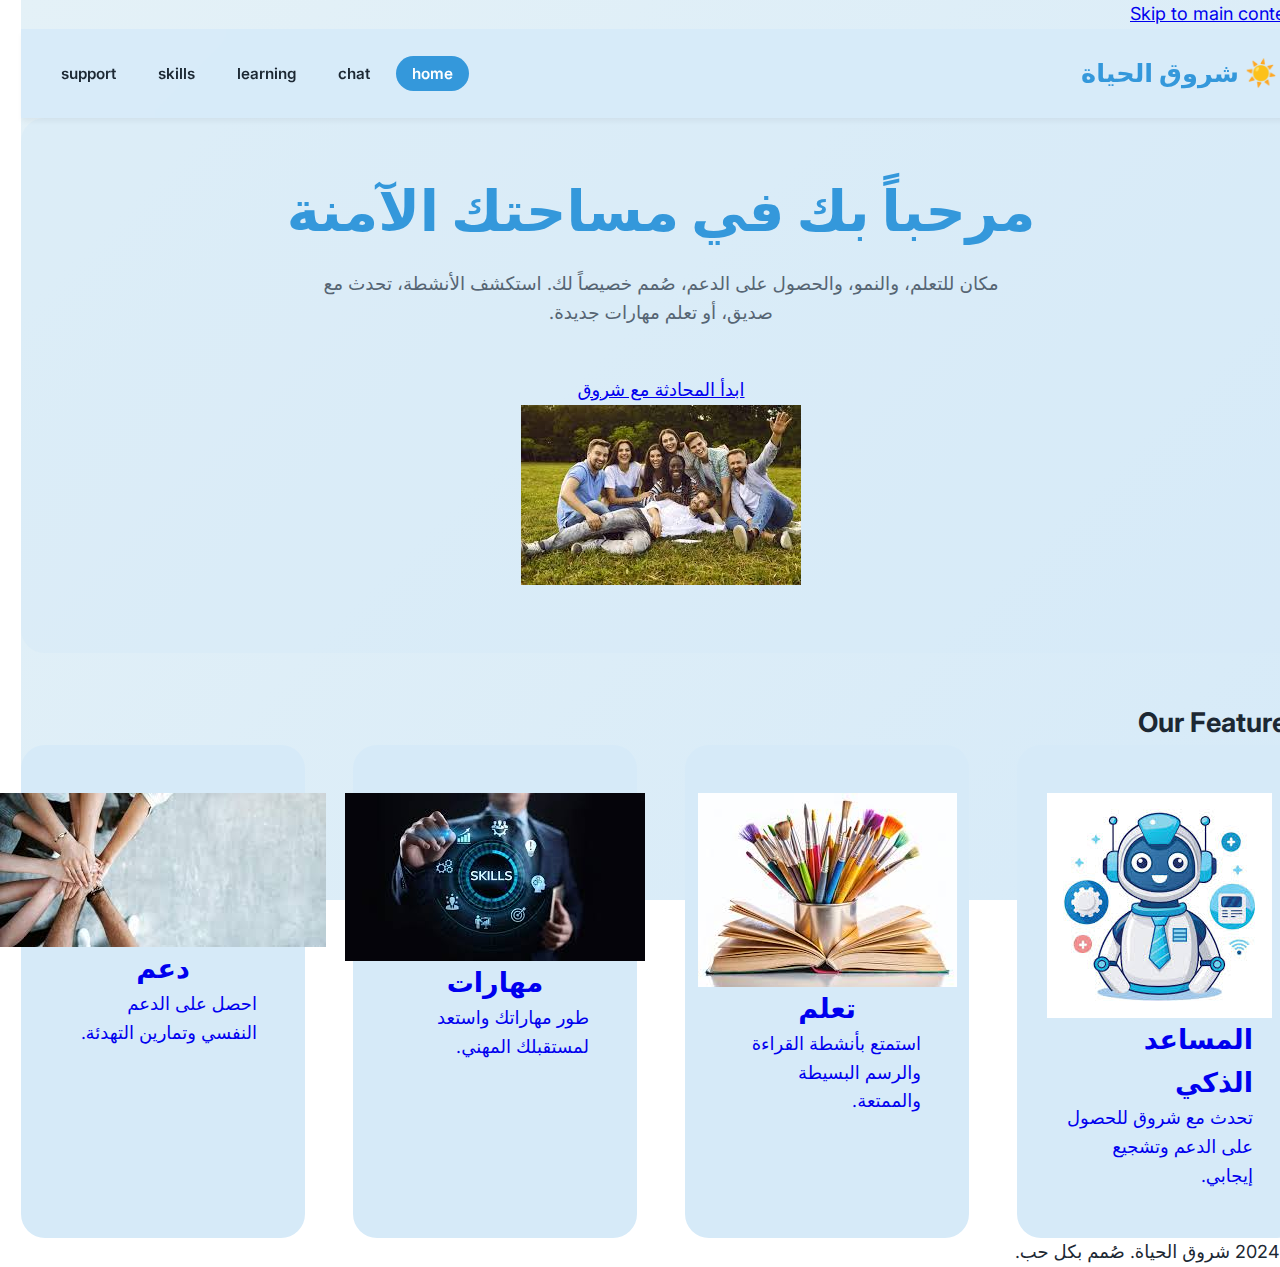
<file: index.html>
<!DOCTYPE html>
<html lang="ar" dir="rtl">

<head>
    <meta charset="UTF-8">
    <meta name="viewport" content="width=device-width, initial-scale=1.0">
    <title>Shorouq Al-Hayat - Home</title>
    <link rel="stylesheet" href="style.css">
    <!-- Using Google Fonts: Inter for high readability -->
    <link rel="preconnect" href="https://fonts.googleapis.com">
    <link rel="preconnect" href="https://fonts.gstatic.com" crossorigin>
    <link href="https://fonts.googleapis.com/css2?family=Inter:wght@400;600;700&display=swap" rel="stylesheet">
</head>

<body>
    <!-- Accessibility Skip Link -->
    <a href="#main-content" class="skip-link">Skip to main content</a>

    <header role="banner">
        <a href="index.html" class="logo" aria-label="الرئيسية">
            ☀️ شروق الحياة
        </a>
        <nav role="navigation" aria-label="القائمة الرئيسية">
            <ul>
                <li><a href="index.html" class="active" aria-current="page">home</a></li>
                <li><a href="chat.html"> chat</a></li>
                <li><a href="learning.html">learning</a></li>
                <li><a href="skills.html">skills</a></li>
                <li><a href="support.html">support</a></li>
            </ul>
        </nav>
    </header>

    <main id="main-content" role="main">
        <section class="hero" aria-labelledby="hero-title">
            <h1 id="hero-title">مرحباً بك في مساحتك الآمنة</h1>
            <p>مكان للتعلم، والنمو، والحصول على الدعم، صُمم خصيصاً لك. استكشف الأنشطة، تحدث مع صديق، أو تعلم مهارات
                جديدة.</p>
            <a href="chat.html" class="btn">ابدأ المحادثة مع شروق</a>
            <br>
            <img src="[data-uri]"
                alt="Happy diverse group of friends in a peaceful garden" class="hero-image">
        </section>

        <section aria-labelledby="features-title">
            <h2 id="features-title" class="sr-only">Our Features</h2>
            <div class="features-grid">


                <a href="chat.html" class="card">
                    <img src="[data-uri]"
                        alt="Friendly robot assistant" class="card-image">
                    <h2>المساعد الذكي</h2>
                    <p>تحدث مع شروق للحصول على الدعم وتشجيع إيجابي.</p>
                </a>

                <a href="learning.html" class="card">
                    <img src="[data-uri]"
                        alt="Floating creative art tools" class="card-image">
                    <h2>تعلم</h2>
                    <p>استمتع بأنشطة القراءة والرسم البسيطة والممتعة.</p>
                </a>

                <a href="skills.html" class="card">
                    <img src="[data-uri]"
                        alt="A growing tree representing skills" class="card-image">
                    <h2>مهارات</h2>
                    <p>طور مهاراتك واستعد لمستقبلك المهني.</p>
                </a>

                <a href="support.html" class="card">
                    <img src="[data-uri]"
                        alt="Calm peaceful lake at sunset" class="card-image">
                    <h2>دعم</h2>
                    <p>احصل على الدعم النفسي وتمارين التهدئة.</p>
                </a>

            </div>
        </section>
    </main>

    <footer role="contentinfo">
        <p>&copy; 2024 شروق الحياة. صُمم بكل حب.</p>
    </footer>

    <script src="script.js"></script>
</body>

</html>
</file>
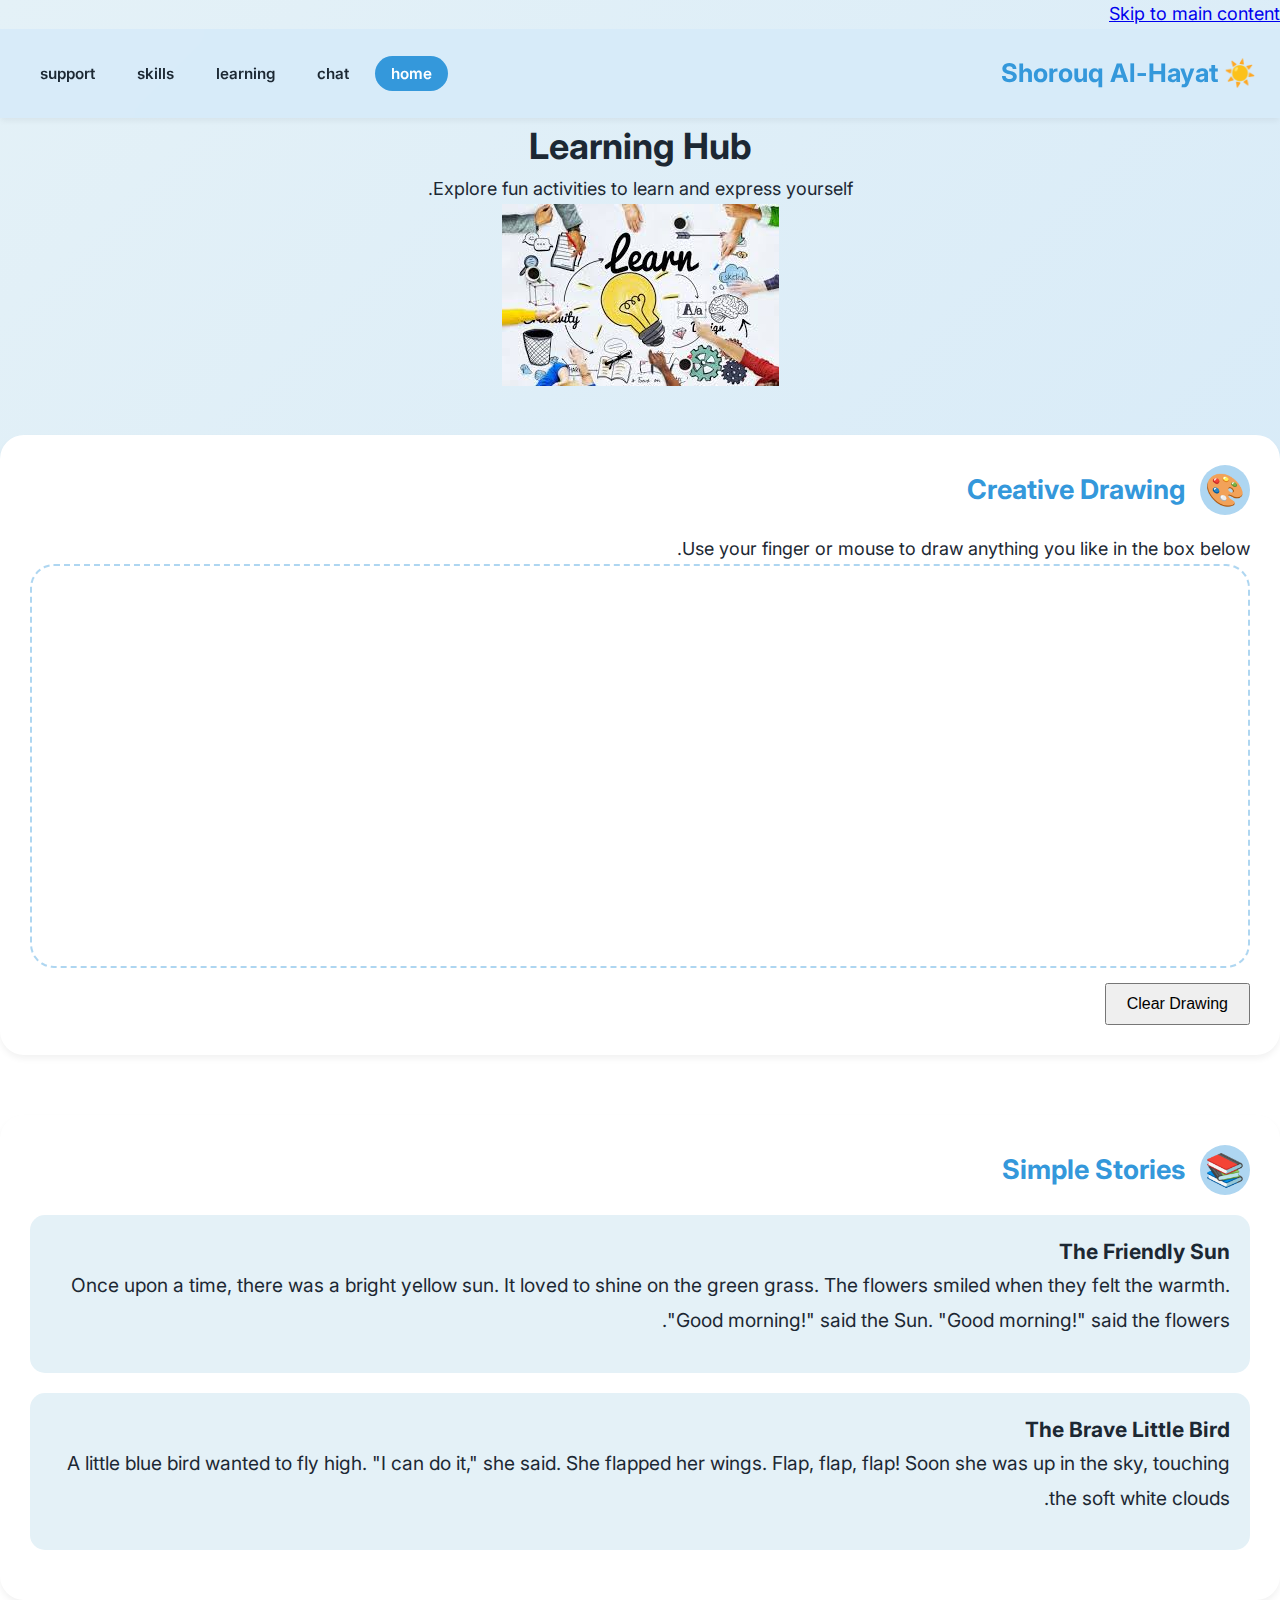
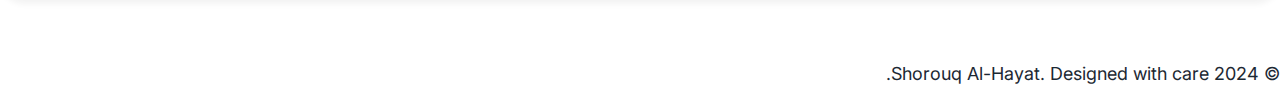
<file: learning.html>
<!DOCTYPE html>
<html lang="en">

<head>
    <meta charset="UTF-8">
    <meta name="viewport" content="width=device-width, initial-scale=1.0">
    <title>Learning Activities - Shorouq Al-Hayat</title>
    <link rel="stylesheet" href="style.css">
    <link href="https://fonts.googleapis.com/css2?family=Inter:wght@400;600;700&display=swap" rel="stylesheet">
    <style>
        .activity-section {
            margin-bottom: 60px;
            background: white;
            padding: 30px;
            border-radius: var(--border-radius);
            box-shadow: 0 4px 6px rgba(0, 0, 0, 0.05);
        }

        .activity-header {
            display: flex;
            align-items: center;
            gap: 15px;
            margin-bottom: 20px;
            color: var(--color-primary);
        }

        .activity-icon {
            font-size: 2rem;
            background: var(--color-accent);
            width: 50px;
            height: 50px;
            border-radius: 50%;
            display: flex;
            align-items: center;
            justify-content: center;
        }

        /* Canvas Styles */
        .canvas-container {
            position: relative;
            width: 100%;
            border: 2px dashed var(--color-secondary);
            border-radius: var(--border-radius);
            overflow: hidden;
            touch-action: none;
            /* Prevent scrolling while drawing */
            background: white;
        }

        canvas {
            display: block;
            /* Remove bottom margin/scrollbar */
            width: 100%;
            height: 400px;
            cursor: crosshair;
        }

        .controls {
            margin-top: 15px;
            display: flex;
            gap: 10px;
        }

        /* Reading Section */
        .story-card {
            background: var(--color-bg-main);
            padding: 20px;
            border-radius: 15px;
            margin-bottom: 20px;
        }

        .story-text {
            font-size: 1.2rem;
            line-height: 1.8;
            margin-bottom: 15px;
        }
    </style>
</head>

<body>
    <a href="#main-content" class="skip-link">Skip to main content</a>

    <header role="banner">
        <a href="index.html" class="logo">☀️ Shorouq Al-Hayat</a>
        <nav role="navigation">
            <ul>
  <li><a href="index.html" class="active" aria-current="page">home</a></li>
                <li><a href="chat.html"> chat</a></li>
                <li><a href="learning.html">learning</a></li>
                <li><a href="skills.html">skills</a></li>
                <li><a href="support.html">support</a></li>
            </ul>
        </nav>
    </header>

    <main id="main-content" role="main">
        <div style="text-align: center; margin-bottom: 40px;">
            <h1>Learning Hub</h1>
            <p>Explore fun activities to learn and express yourself.</p>
            <img src="[data-uri]"
                alt="Creative learning tools illustration" class="page-header-image">
        </div>

        <!-- Drawing Activity -->
        <section class="activity-section" aria-labelledby="drawing-title">
            <div class="activity-header">
                <div class="activity-icon" aria-hidden="true">🎨</div>
                <h2 id="drawing-title">Creative Drawing</h2>
            </div>
            <p>Use your finger or mouse to draw anything you like in the box below.</p>

            <div class="canvas-container">
                <canvas id="drawing-canvas" width="800" height="400"
                    aria-label="Drawing area. Use mouse or touch to draw."></canvas>
            </div>

            <div class="controls">
                <button id="clear-canvas" class="btn" style="padding: 10px 20px; font-size: 1rem;">Clear
                    Drawing</button>
            </div>
        </section>

        <!-- Reading Activity -->
        <section class="activity-section" aria-labelledby="reading-title">
            <div class="activity-header">
                <div class="activity-icon" aria-hidden="true">📚</div>
                <h2 id="reading-title">Simple Stories</h2>
            </div>

            <div class="story-card">
                <h3>The Friendly Sun</h3>
                <div class="story-text">
                    <p>Once upon a time, there was a bright yellow sun. It loved to shine on the green grass. The
                        flowers smiled when they felt the warmth. "Good morning!" said the Sun. "Good morning!" said the
                        flowers.</p>
                </div>
                <!-- Future improvement: Add Text-to-Speech button here -->
            </div>

            <div class="story-card">
                <h3>The Brave Little Bird</h3>
                <div class="story-text">
                    <p>A little blue bird wanted to fly high. "I can do it," she said. She flapped her wings. Flap,
                        flap, flap! Soon she was up in the sky, touching the soft white clouds.</p>
                </div>
            </div>
        </section>

    </main>

    <footer role="contentinfo">
        <p>&copy; 2024 Shorouq Al-Hayat. Designed with care.</p>
    </footer>

    <script src="script.js"></script>
    <script>
        // Resize canvas to fit container
        const canvasEl = document.getElementById('drawing-canvas');
        const container = document.querySelector('.canvas-container');

        function resizeCanvas() {
            if (canvasEl && container) {
                // canvasEl.width = container.clientWidth;
                // This resets context, simple implementation kept fixed for MVP stability, 
                // but in production should handle resize better.
            }
        }
        window.addEventListener('resize', resizeCanvas);
    </script>
</body>

</html>
</file>
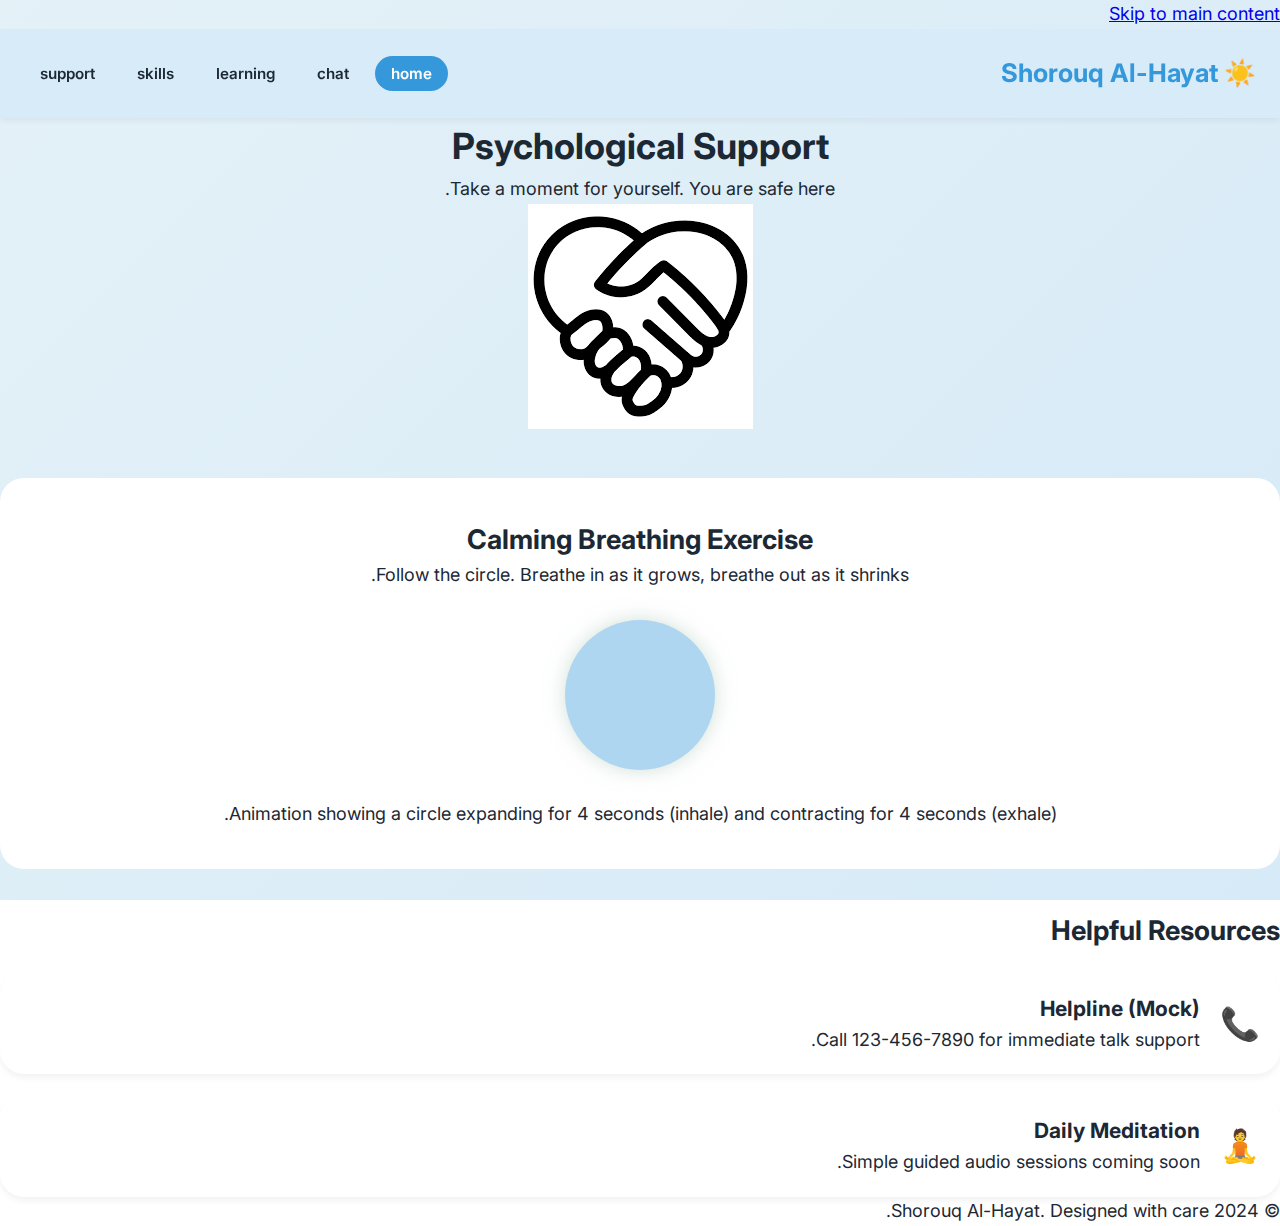
<file: support.html>
<!DOCTYPE html>
<html lang="en">

<head>
    <meta charset="UTF-8">
    <meta name="viewport" content="width=device-width, initial-scale=1.0">
    <title>Support - Shorouq Al-Hayat</title>
    <link rel="stylesheet" href="style.css">
    <link href="https://fonts.googleapis.com/css2?family=Inter:wght@400;600;700&display=swap" rel="stylesheet">
    <style>
        .breathe-container {
            text-align: center;
            padding: 40px;
            background: white;
            border-radius: var(--border-radius);
            margin-bottom: 40px;
        }

        .circle {
            width: 150px;
            height: 150px;
            background-color: var(--color-secondary);
            border-radius: 50%;
            margin: 30px auto;
            transform: scale(1);
            animation: breathe 8s infinite ease-in-out;
            display: flex;
            align-items: center;
            justify-content: center;
            color: white;
            font-weight: bold;
            font-size: 1.2rem;
            box-shadow: 0 0 20px rgba(164, 195, 178, 0.5);
        }

        @keyframes breathe {

            0%,
            100% {
                transform: scale(1);
                content: "Breathe Out";
            }

            50% {
                transform: scale(1.5);
                content: "Breathe In";
            }
        }

        /* Reduced motion support */
        @media (prefers-reduced-motion: reduce) {
            .circle {
                animation: none;
                transform: scale(1.2);
            }
        }

        .resource-list {
            list-style: none;
            display: grid;
            gap: 20px;
        }

        .resource-item {
            background: white;
            padding: 20px;
            border-radius: var(--border-radius);
            display: flex;
            align-items: center;
            gap: 20px;
            box-shadow: 0 4px 6px rgba(0, 0, 0, 0.05);
        }

        .resource-icon {
            font-size: 2rem;
            color: var(--color-primary);
        }
    </style>
</head>

<body>
    <a href="#main-content" class="skip-link">Skip to main content</a>

    <header role="banner">
        <a href="index.html" class="logo">☀️ Shorouq Al-Hayat</a>
        <nav role="navigation">
            <ul>
                <li><a href="index.html" class="active" aria-current="page">home</a></li>
                <li><a href="chat.html"> chat</a></li>
                <li><a href="learning.html">learning</a></li>
                <li><a href="skills.html">skills</a></li>
                <li><a href="support.html">support</a></li>
            </ul>
        </nav>
    </header>

    <main id="main-content" role="main">
        <div style="text-align: center; margin-bottom: 40px;">
            <h1>Psychological Support</h1>
            <p>Take a moment for yourself. You are safe here.</p>
            <img src="[data-uri]" alt="Calm and peaceful support illustration" class="page-header-image">
        </div>

        <section aria-labelledby="breathe-title">
            <div class="breathe-container">
                <h2 id="breathe-title">Calming Breathing Exercise</h2>
                <p>Follow the circle. Breathe in as it grows, breathe out as it shrinks.</p>
                <div class="circle" aria-hidden="true"></div>
                <!-- Text alternative for screen readers -->
                <p class="sr-only">Animation showing a circle expanding for 4 seconds (inhale) and contracting for 4
                    seconds (exhale).</p>
            </div>
        </section>

        <section aria-labelledby="resources-title">
            <h2 id="resources-title" style="margin-bottom: 20px;">Helpful Resources</h2>
            <ul class="resource-list">
                <li class="resource-item">
                    <div class="resource-icon" aria-hidden="true">📞</div>
                    <div>
                        <h3>Helpline (Mock)</h3>
                        <p>Call 123-456-7890 for immediate talk support.</p>
                    </div>
                </li>
                <li class="resource-item">
                    <div class="resource-icon" aria-hidden="true">🧘</div>
                    <div>
                        <h3>Daily Meditation</h3>
                        <p>Simple guided audio sessions coming soon.</p>
                    </div>
                </li>
            </ul>
        </section>

    </main>

    <footer role="contentinfo">
        <p>&copy; 2024 Shorouq Al-Hayat. Designed with care.</p>
    </footer>

    <script src="script.js"></script>
    <script>
        // Simple JS to update text inside the breathing circle for visual guidance
        const circle = document.querySelector('.circle');
        if (circle && !window.matchMedia('(prefers-reduced-motion: reduce)').matches) {
            setInterval(() => {
                // Determine phase based on animation timing roughly or just let CSS handle visual
                // Adding text dynamically helps visual focus
                // Note: CSS content usually handles this better for performance, 
                // but JS can be more accessible if updating DOM text.
                // Keeping simple CSS animation for now.
            }, 4000);
        }
    </script>
</body>

</html>
</file>
<file: style.css>
:root {
  /* Backgrounds */
  --color-bg-main: #E4F1F7;
  --color-bg-body: linear-gradient(135deg, #E4F1F7 0%, #D6EAF8 100%);
  --color-bg-card: #D6EAF8;

  /* Color Palette */
  --color-primary: #3498DB;
  --color-primary-hover: #2980B9;
  --color-secondary: #AED6F1;
  --color-accent: #AED6F1;

  --color-text-main: #1C2833;
  --color-text-muted: #566573;

  /* Typography */
  --font-family-main: 'Inter', system-ui, -apple-system, sans-serif;
  --font-size-base: 18px;
  /* تم تعديل الحجم ليكون مرنًا (Responsive) */
  --font-size-h1: clamp(2rem, 8vw, 3.5rem); 
  --font-size-h2: clamp(1.5rem, 5vw, 2.5rem);
spacing-sm: 12px;
  --spacing-md: 24px;
  --spacing-lg: 48px;
  --border-radius: 24px;

  /* Shadows */
  --shadow-sm: 0 4px 6px rgba(52, 152, 219, 0.1);
  --shadow-md: 0 10px 20px rgba(52, 152, 219, 0.15);
  --focus-ring: 4px solid #85C1E9;

  --transition-speed: 0.3s;
}

/* ============================= */
/* Global Styles */
/* ============================= */
* {
  box-sizing: border-box;
  margin: 0;
  padding: 0;
}

body {
  font-family: var(--font-family-main);
  background: var(--color-bg-body);
  background-attachment: fixed;
  min-height: 100vh;
  color: var(--color-text-main);
  font-size: var(--font-size-base);
  line-height: 1.6;
  /* إضافة اتجاه النص العربي */
  direction: rtl; 
  text-align: right;
}

/* ============================= */
/* Header & Navigation (Fixed)   */
/* ============================= */
header {
  background-color: rgba(214, 234, 248, 0.9);
  backdrop-filter: blur(10px);
  padding: var(--spacing-md);
  box-shadow: 0 4px 6px -1px rgba(0, 0, 0, 0.05);
  display: flex;
  justify-content: space-between;
  align-items: center;
  position: sticky;
  top: 0;
  z-index: 100;
flex-wrap: wrap; 
  gap: var(--spacing-md);
}

.logo {
  font-size: 1.6rem;
  font-weight: 700;
  color: var(--color-primary);
  text-decoration: none;
  white-space: nowrap;
}

nav ul {
  display: flex;
  gap: 10px;
  list-style: none;
  flex-wrap: wrap;
}

nav a {
  text-decoration: none;
  color: var(--color-text-main);
  font-weight: 600;
  padding: 8px 16px;
  border-radius: var(--border-radius);
  transition: background-color var(--transition-speed);
  font-size: 0.95rem;
}

nav a:hover, nav a.active {
  background-color: var(--color-primary);
  color: white;
}

/* ============================= */
/* Hero & Cards (Updated)        */
/* ============================= */
.hero {
  text-align: center;
  padding: 60px 20px;
  background: rgba(214, 234, 248, 0.5);
  border-radius: var(--border-radius);
  margin-bottom: var(--spacing-lg);
}
.hero h1 {
  font-size: var(--font-size-h1);
  color: var(--color-primary);
  margin-bottom: var(--spacing-md);
  line-height: 1.2;
}

.hero p {
  font-size: 1.15rem;
  max-width: 700px;
  margin: 0 auto var(--spacing-lg);
  color: var(--color-text-muted);
}

/* باقي الكود (Cards, Buttons, Footer) يظل كما هو لجماله وتنسيقه */
.features-grid {
  display: grid;
  grid-template-columns: repeat(auto-fit, minmax(280px, 1fr));
  gap: var(--spacing-lg);
}

.card {
  background-color: var(--color-bg-card);
  padding: var(--spacing-lg);
  border-radius: var(--border-radius);
  text-decoration: none;
  display: flex;
  flex-direction: column;
  align-items: center;
  transition: transform var(--transition-speed);
}

.card:hover {
  transform: translateY(-5px);
  border: 2px solid var(--color-primary);
}
</file>
